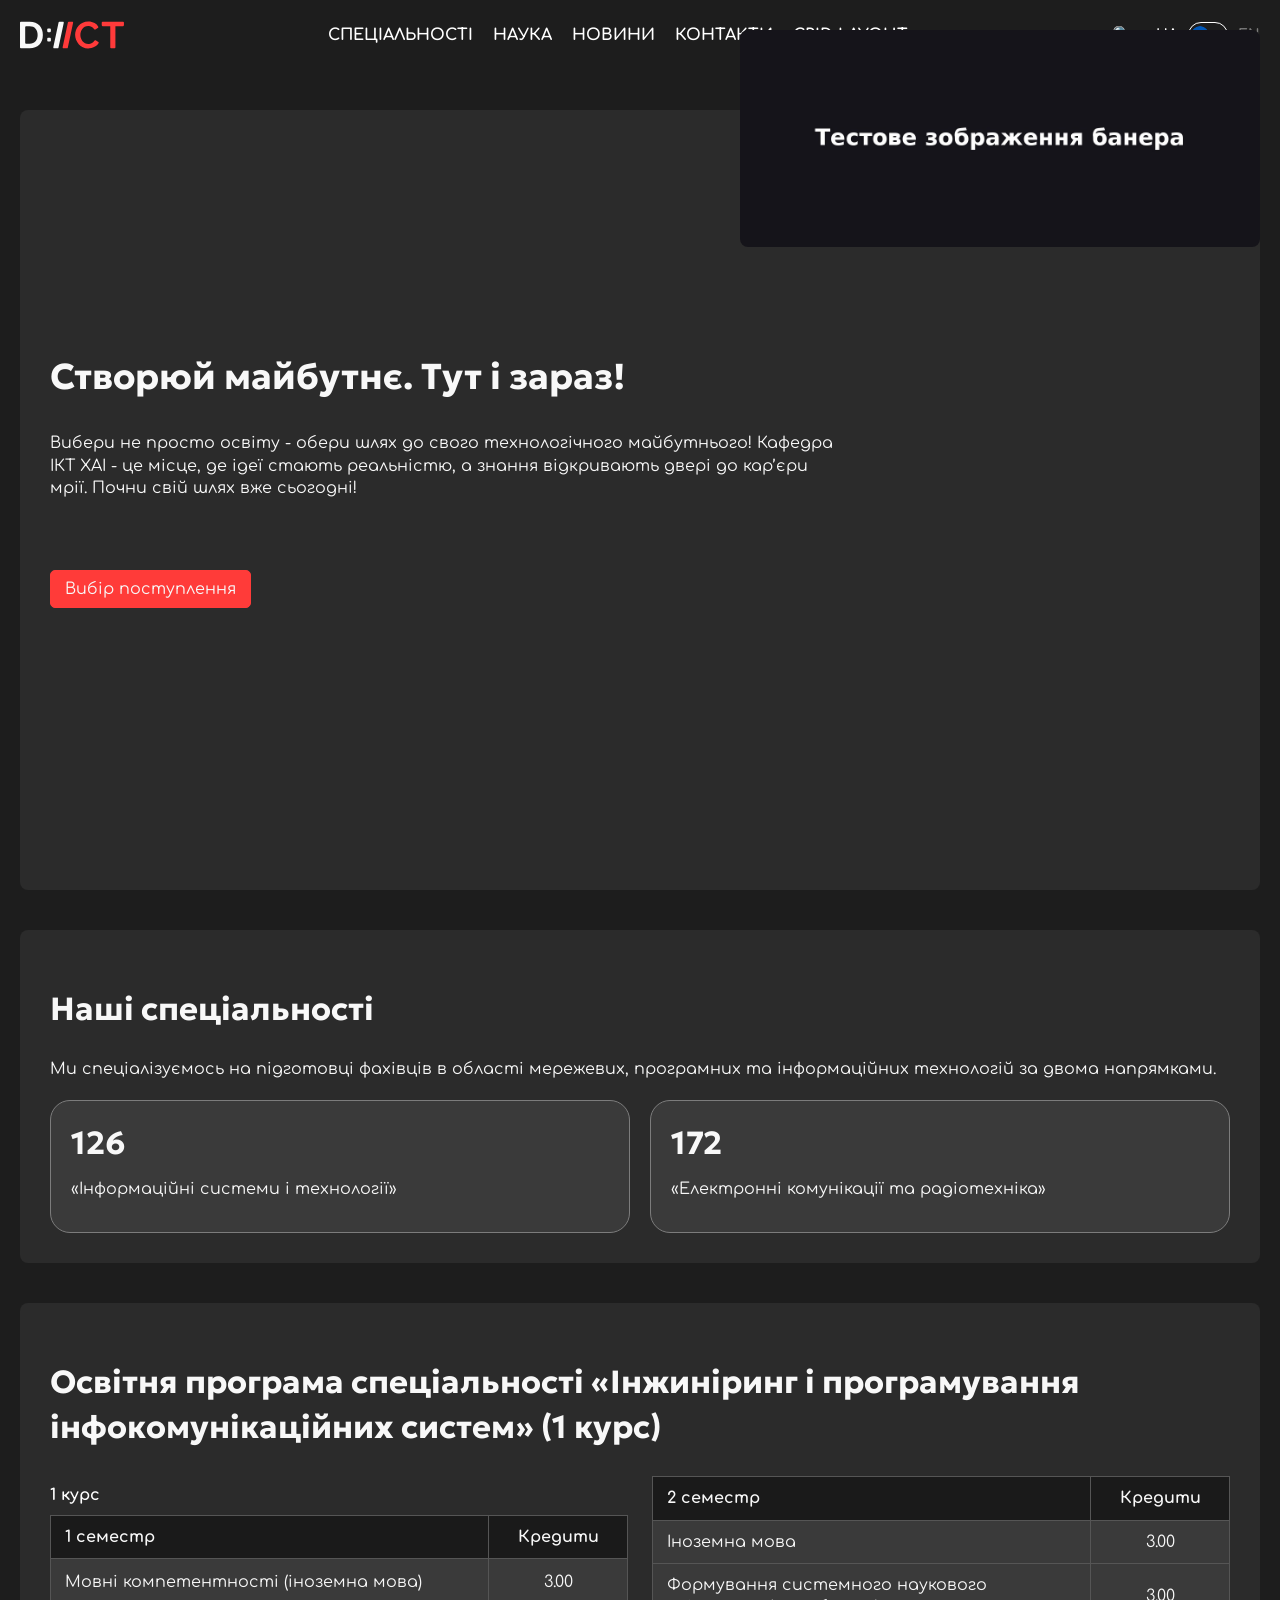
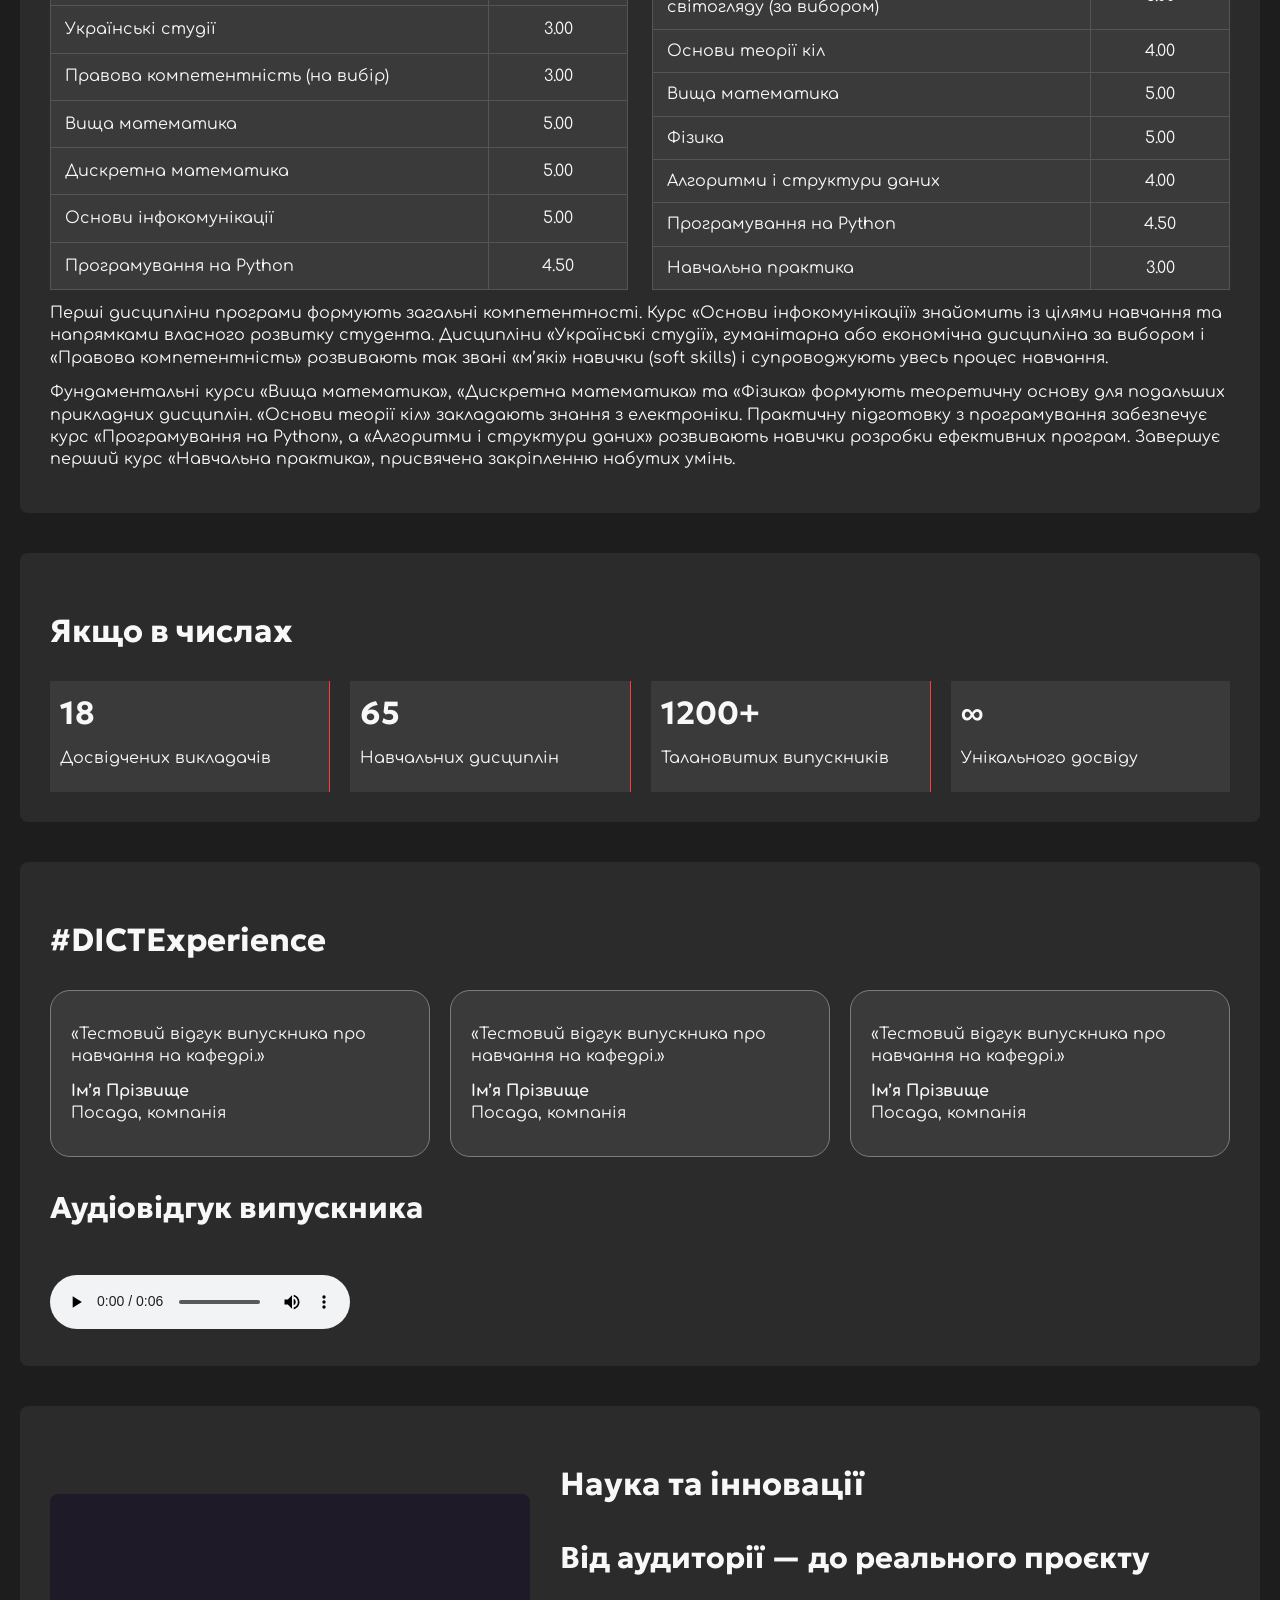
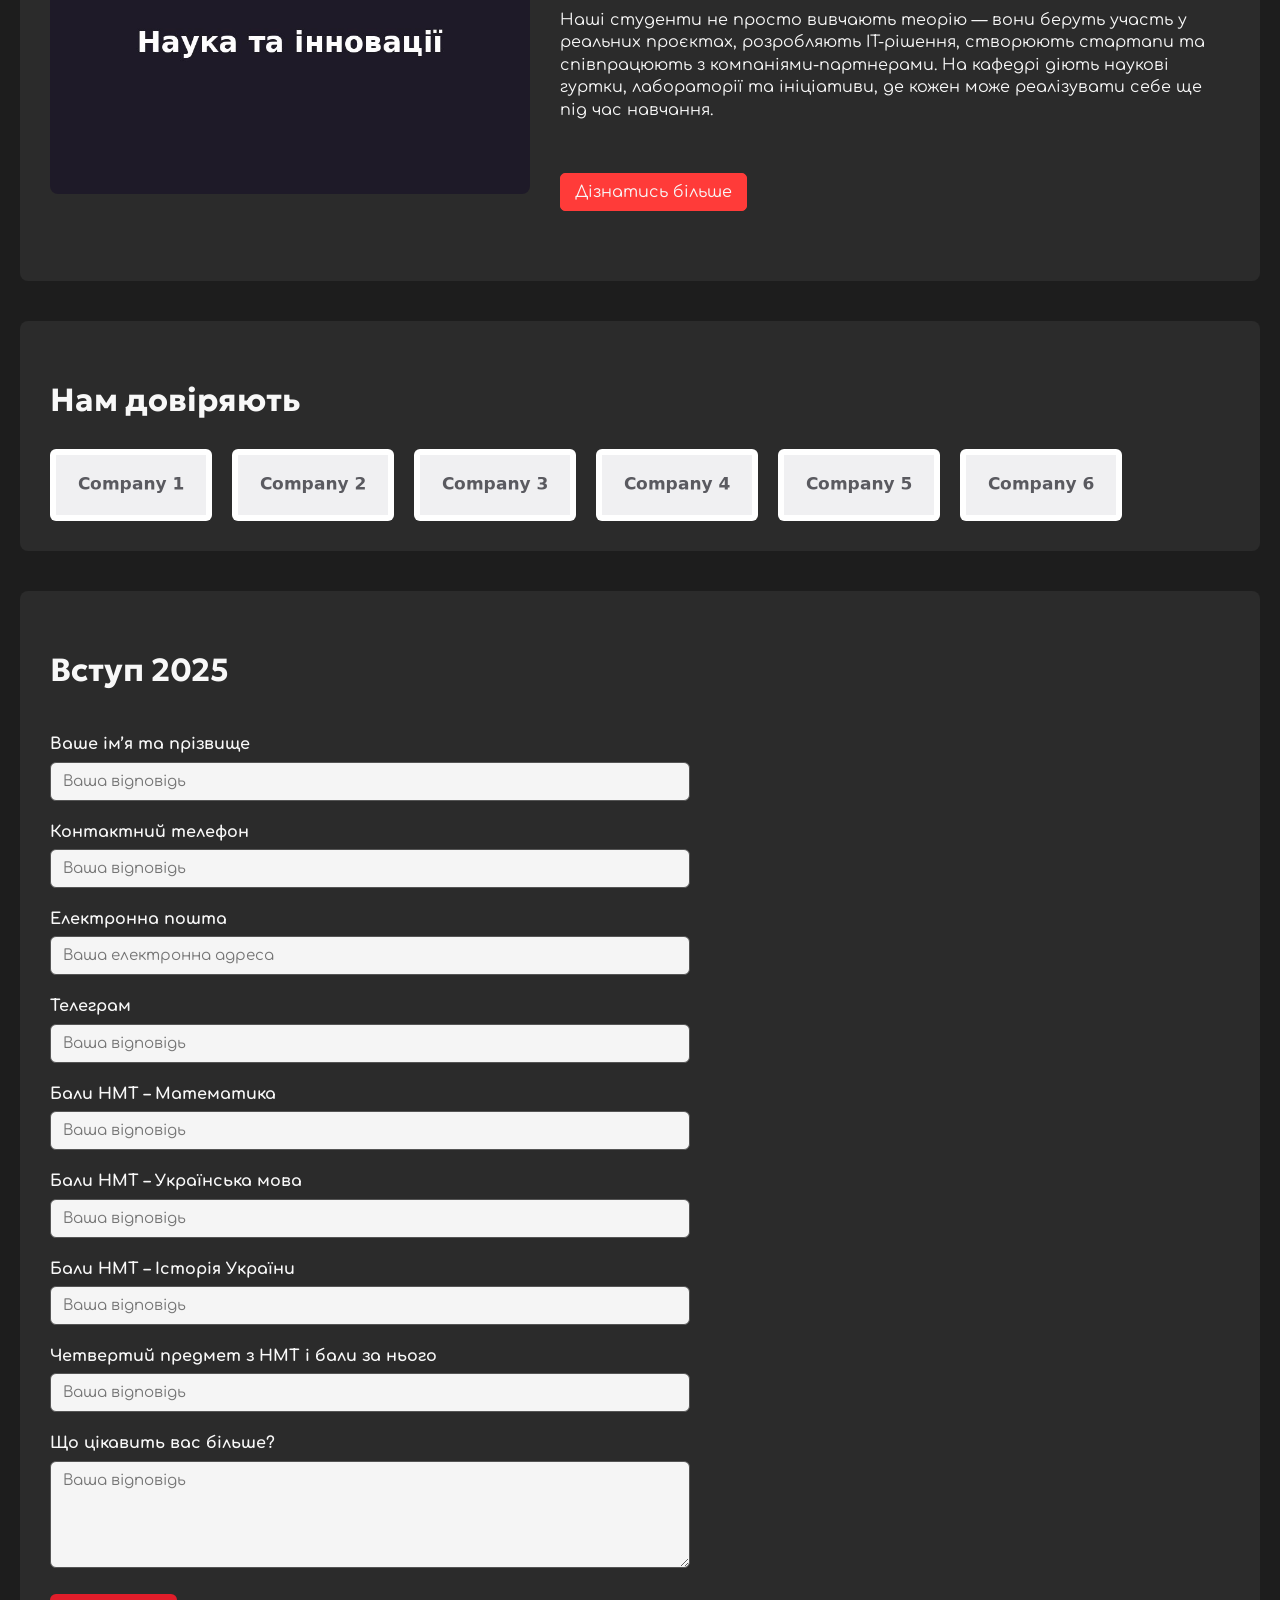
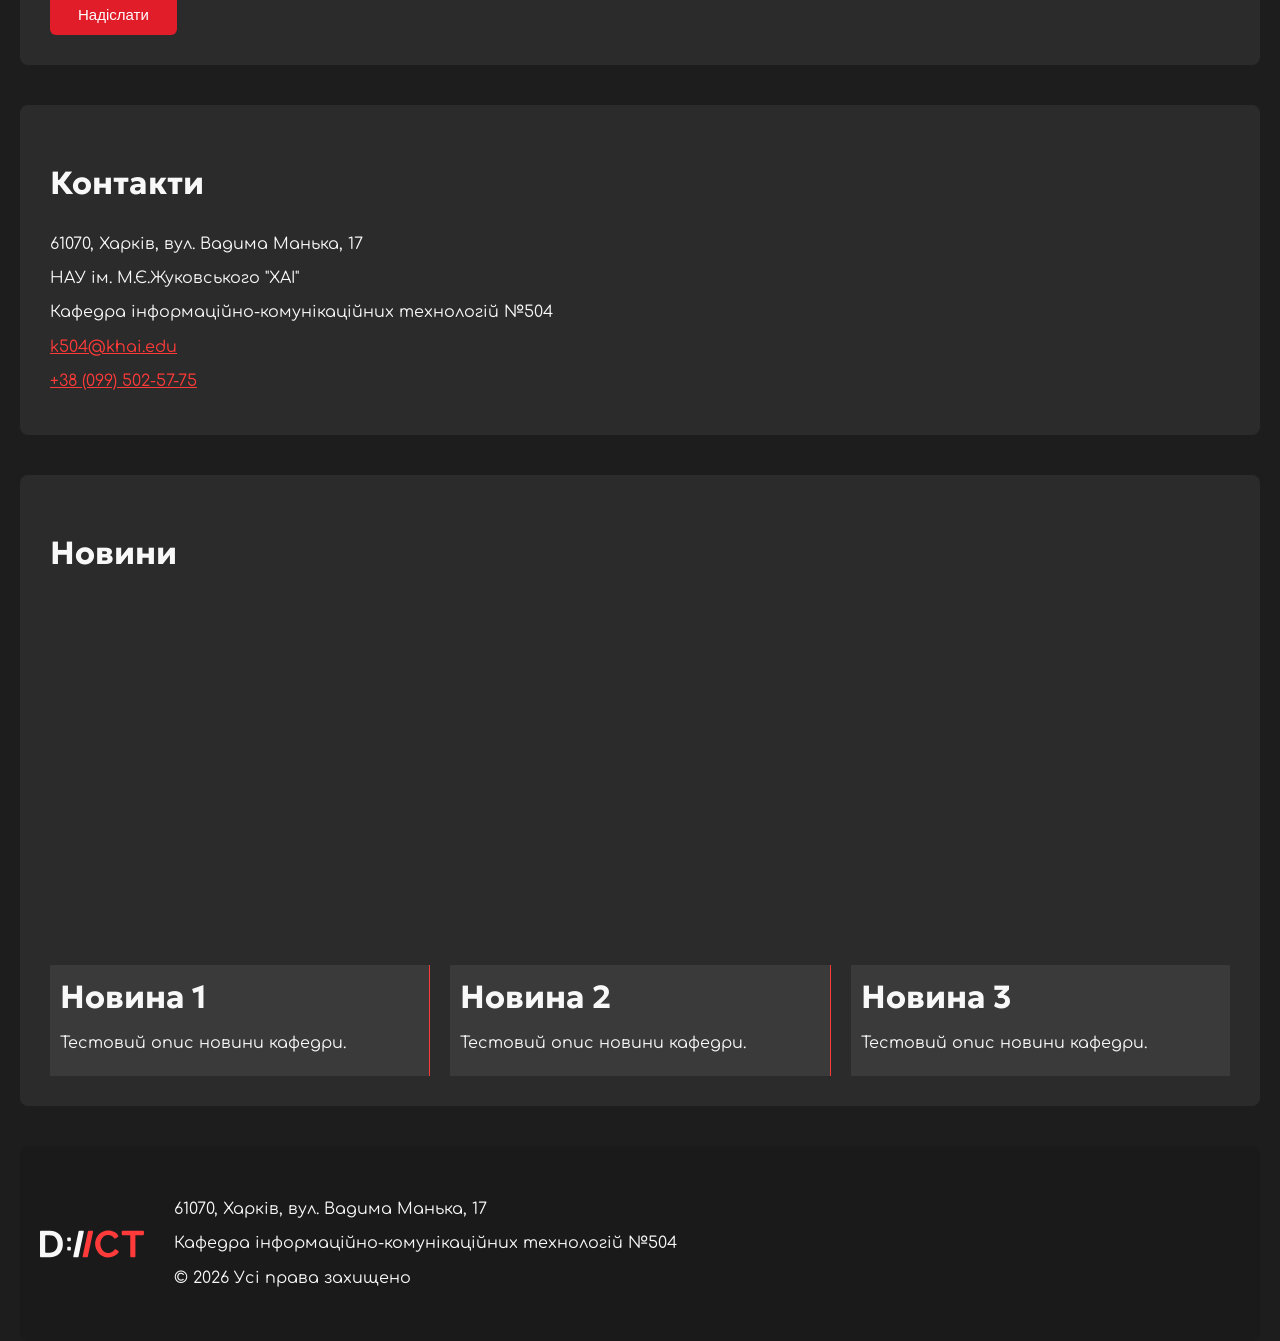
<file: index.html>
<!DOCTYPE html>
<html lang="uk">
<head>
    <meta charset="UTF-8">
    <meta name="viewport" content="width=device-width, initial-scale=1.0">
    <title>Homepage | Department of Information and Communication Technologies</title>
    <link rel="preconnect" href="https://fonts.googleapis.com">
    <link rel="preconnect" href="https://fonts.gstatic.com" crossorigin>
    <link rel="stylesheet" href="https://fonts.googleapis.com/css2?family=Comfortaa:wght@300..700&family=Geologica:wght@100..900&display=swap">
    <link rel="stylesheet" href="css/main.css">
</head>
<body>
    <header class="site-header">
        <img class="logo" src="images/logo.svg" alt="Логотип кафедри ІКТ" title="Кафедра ІКТ">
        <nav>
            <div class="burger-menu">
                <button class="menu-toggle button" type="button">Меню</button>
            </div>
            <ul class="main-menu">
                <li><a class="menu-link" href="#specialties">Спеціальності</a></li>
                <li><a class="menu-link" href="#science">Наука</a></li>
                <li><a class="menu-link" href="#news">Новини</a></li>
                <li><a class="menu-link" href="#contact">Контакти</a></li>
                <li><a class="menu-link" href="grid.html">Grid Layout</a></li>
            </ul>
        </nav>
        <a href="#" class="search" title="Пошук по сайту">&#128269;</a>
        <div class="lang">
            <ul class="lang-wrapper">
                <li class="ua"><a href="#" class="is-active">UA</a></li>
                <li class="en"><a href="#">EN</a></li>
            </ul>
        </div>
    </header>
    <main>
        <section id="banner">
            <div class="content-wrapper">
                <h1>Створюй майбутнє. Тут і зараз!</h1>
                <div class="description">
                    <p>Вибери не просто освіту - обери шлях до свого технологічного майбутнього! Кафедра ІКТ ХАІ - це місце, де ідеї стають реальністю, а знання відкривають двері до кар’єри мрії. Почни свій шлях вже сьогодні!</p>
                </div>
                <a href="#specialties" class="button">Вибір поступлення</a>
            </div>
            <div class="image-wrapper">
                <img src="images/banner.jpg" alt="Банер сайту кафедри" title="Кафедра ІКТ ХАІ">
            </div>
        </section>
        <section id="specialties">
            <h2>Наші спеціальності</h2>
            <p>Ми спеціалізуємось на підготовці фахівців в області мережевих, програмних та інформаційних технологій за двома напрямками.</p>
            <div class="cards-wrapper">
                <article class="card"><h3>126</h3><p>«Інформаційні системи і технології»</p></article>
                <article class="card"><h3>172</h3><p>«Електронні комунікації та радіотехніка»</p></article>
            </div>
        </section>
        <section id="program">
            <h2>Освітня програма спеціальності «Інжиніринг і програмування інфокомунікаційних систем» (1 курс)</h2>
            <div class="tables">
                <table>
                    <caption>1 курс</caption>
                    <thead><tr><th>1 семестр</th><th>Кредити</th></tr></thead>
                    <tbody>
                        <tr><td>Мовні компетентності (іноземна мова)</td><td>3.00</td></tr>
                        <tr><td>Українські студії</td><td>3.00</td></tr>
                        <tr><td>Правова компетентність (на вибір)</td><td>3.00</td></tr>
                        <tr><td>Вища математика</td><td>5.00</td></tr>
                        <tr><td>Дискретна математика</td><td>5.00</td></tr>
                        <tr><td>Основи інфокомунікації</td><td>5.00</td></tr>
                        <tr><td>Програмування на Python</td><td>4.50</td></tr>
                    </tbody>
                </table>
                <table>
                    <thead><tr><th>2 семестр</th><th>Кредити</th></tr></thead>
                    <tbody>
                        <tr><td>Іноземна мова</td><td>3.00</td></tr>
                        <tr><td>Формування системного наукового світогляду (за вибором)</td><td>3.00</td></tr>
                        <tr><td>Основи теорії кіл</td><td>4.00</td></tr>
                        <tr><td>Вища математика</td><td>5.00</td></tr>
                        <tr><td>Фізика</td><td>5.00</td></tr>
                        <tr><td>Алгоритми і структури даних</td><td>4.00</td></tr>
                        <tr><td>Програмування на Python</td><td>4.50</td></tr>
                        <tr><td>Навчальна практика</td><td>3.00</td></tr>
                    </tbody>
                </table>
            </div>
            <p>Перші дисципліни програми формують загальні компетентності. Курс «Основи інфокомунікації» знайомить із цілями навчання та напрямками власного розвитку студента. Дисципліни «Українські студії», гуманітарна або економічна дисципліна за вибором і «Правова компетентність» розвивають так звані «м’які» навички (soft skills) і супроводжують увесь процес навчання.</p>
            <p>Фундаментальні курси «Вища математика», «Дискретна математика» та «Фізика» формують теоретичну основу для подальших прикладних дисциплін. «Основи теорії кіл» закладають знання з електроніки. Практичну підготовку з програмування забезпечує курс «Програмування на Python», а «Алгоритми і структури даних» розвивають навички розробки ефективних програм. Завершує перший курс «Навчальна практика», присвячена закріпленню набутих умінь.</p>
        </section>

        <section id="in-numbers">
            <h2>Якщо в числах</h2>
            <div class="cards-wrapper">
                <article class="card"><h3>18</h3><p>Досвідчених викладачів</p></article>
                <article class="card"><h3>65</h3><p>Навчальних дисциплін</p></article>
                <article class="card"><h3>1200+</h3><p>Талановитих випускників</p></article>
                <article class="card"><h3>&#8734;</h3><p>Унікального досвіду</p></article>
            </div>
        </section>
        <section id="feedbacks">
            <h2>#DICTExperience</h2>
            <div class="cards-wrapper">
                <article class="card"><p>«Тестовий відгук випускника про навчання на кафедрі.»</p><p><b>Ім’я Прізвище</b><br>Посада, компанія</p></article>
                <article class="card"><p>«Тестовий відгук випускника про навчання на кафедрі.»</p><p><b>Ім’я Прізвище</b><br>Посада, компанія</p></article>
                <article class="card"><p>«Тестовий відгук випускника про навчання на кафедрі.»</p><p><b>Ім’я Прізвище</b><br>Посада, компанія</p></article>
            </div>
            <h3>Аудіовідгук випускника</h3>
            <audio src="media/review.mp3" controls>Ваш браузер не підтримує аудіо.</audio>
        </section>
        <section id="science">
            <img src="images/science.jpg" alt="Наукова діяльність кафедри" title="Наука та інновації">
            <div>
                <h2>Наука та інновації</h2>
                <h3>Від аудиторії — до реального проєкту</h3>
                <p>Наші студенти не просто вивчають теорію — вони беруть участь у реальних проєктах, розробляють ІТ-рішення, створюють стартапи та співпрацюють з компаніями-партнерами. На кафедрі діють наукові гуртки, лабораторії та ініціативи, де кожен може реалізувати себе ще під час навчання.</p>
                <a href="#" class="button">Дізнатись більше</a>
            </div>
        </section>
        <section id="partners">
            <h2>Нам довіряють</h2>
            <div class="logos">
                <img src="images/company1.png" alt="Логотип компанії-партнера 1" title="Компанія 1">
                <img src="images/company2.png" alt="Логотип компанії-партнера 2" title="Компанія 2">
                <img src="images/company3.png" alt="Логотип компанії-партнера 3" title="Компанія 3">
                <img src="images/company4.png" alt="Логотип компанії-партнера 4" title="Компанія 4">
                <img src="images/company5.png" alt="Логотип компанії-партнера 5" title="Компанія 5">
                <img src="images/company6.png" alt="Логотип компанії-партнера 6" title="Компанія 6">
            </div>
        </section>
        <section id="apply">
            <h2>Вступ 2025</h2>
            <form action="#" method="post" class="apply-form">
                <label for="fullname">Ваше ім’я та прізвище</label>
                <input type="text" id="fullname" name="fullname" placeholder="Ваша відповідь" required>
                <label for="phone">Контактний телефон</label>
                <input type="tel" id="phone" name="phone" placeholder="Ваша відповідь">
                <label for="email">Електронна пошта</label>
                <input type="email" id="email" name="email" placeholder="Ваша електронна адреса">
                <label for="telegram">Телеграм</label>
                <input type="text" id="telegram" name="telegram" placeholder="Ваша відповідь">
                <label for="nmt_math">Бали НМТ – Математика</label>
                <input type="number" id="nmt_math" name="nmt_math" min="100" max="200" placeholder="Ваша відповідь">
                <label for="nmt_ukr">Бали НМТ – Українська мова</label>
                <input type="number" id="nmt_ukr" name="nmt_ukr" min="100" max="200" placeholder="Ваша відповідь">
                <label for="nmt_hist">Бали НМТ – Історія України</label>
                <input type="number" id="nmt_hist" name="nmt_hist" min="100" max="200" placeholder="Ваша відповідь">
                <label for="nmt_extra">Четвертий предмет з НМТ і бали за нього</label>
                <input type="text" id="nmt_extra" name="nmt_extra" placeholder="Ваша відповідь">
                <label for="question">Що цікавить вас більше?</label>
                <textarea id="question" name="question" rows="5" placeholder="Ваша відповідь"></textarea>
                <button type="submit">Надіслати</button>
            </form>
        </section>

        <section id="contact">
            <h2>Контакти</h2>
            <p>61070, Харків, вул. Вадима Манька, 17</p>
            <p>НАУ ім. М.Є.Жуковського "ХАІ"</p>
            <p>Кафедра інформаційно-комунікаційних технологій №504</p>
            <p><a href="mailto:k504@khai.edu">k504@khai.edu</a></p>
            <p><a href="tel:+380995025775">+38 (099) 502-57-75</a></p>
        </section>
        <section id="news">
            <h2>Новини</h2>
            <video src="media/news.mp4" autoplay muted loop width="640">Ваш браузер не підтримує відео.</video>
            <div class="news-cards">
                <article class="news-card"><div class="content-wrapper"><h3>Новина 1</h3><p>Тестовий опис новини кафедри.</p></div></article>
                <article class="news-card"><div class="content-wrapper"><h3>Новина 2</h3><p>Тестовий опис новини кафедри.</p></div></article>
                <article class="news-card"><div class="content-wrapper"><h3>Новина 3</h3><p>Тестовий опис новини кафедри.</p></div></article>
            </div>
        </section>
    </main>
    <footer class="site-footer">
        <img src="images/logo.svg" alt="Логотип кафедри ІКТ" title="Кафедра ІКТ">
        <div>
            <p>61070, Харків, вул. Вадима Манька, 17</p>
            <p>Кафедра інформаційно-комунікаційних технологій №504</p>
            <p>&copy; 2026 Усі права захищено</p>
        </div>
    </footer>
    <script src="js/main.js"></script>
</body>
</html>
</file>
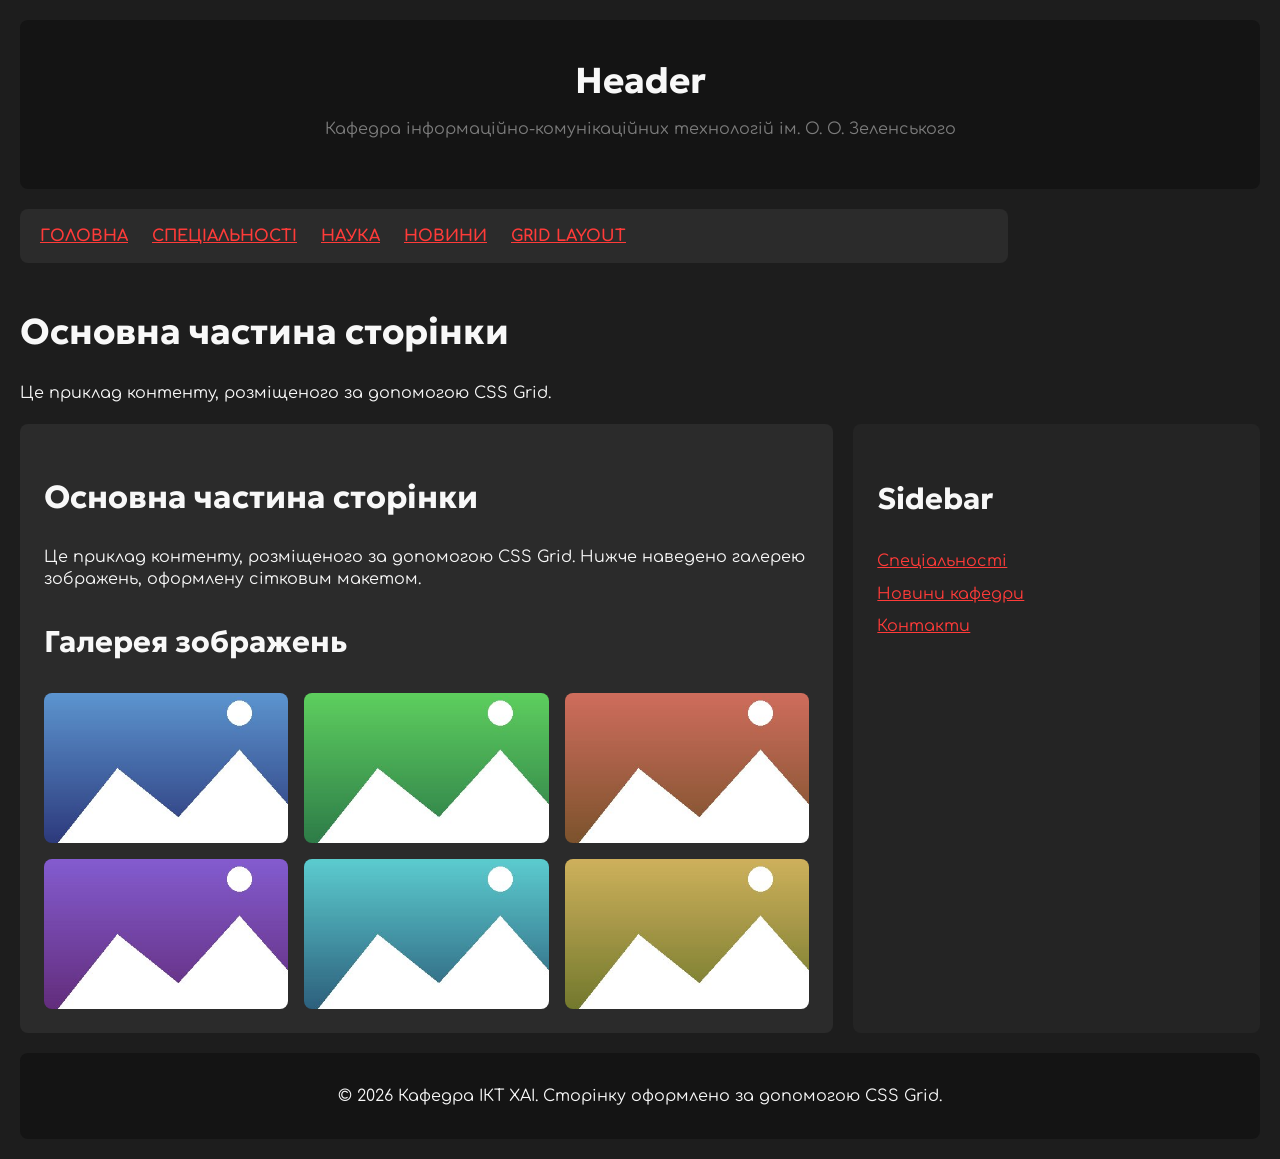
<file: grid.html>
<!DOCTYPE html>
<html lang="uk">
<head>
    <meta charset="UTF-8">
    <meta name="viewport" content="width=device-width, initial-scale=1.0">
    <title>Grid Layout | Department of Information and Communication Technologies</title>
    <link rel="preconnect" href="https://fonts.googleapis.com">
    <link rel="preconnect" href="https://fonts.gstatic.com" crossorigin>
    <link rel="stylesheet" href="https://fonts.googleapis.com/css2?family=Comfortaa:wght@300..700&family=Geologica:wght@100..900&display=swap">
    <link rel="stylesheet" href="css/main.css">
</head>
<body>
    <div class="grid-page">
        <header class="grid-header">
            <h1>Header</h1>
            <p>Кафедра інформаційно-комунікаційних технологій ім. О. О. Зеленського</p>
        </header>

        <nav class="grid-nav">
            <ul>
                <li><a href="index.html">Головна</a></li>
                <li><a href="index.html#specialties">Спеціальності</a></li>
                <li><a href="index.html#science">Наука</a></li>
                <li><a href="index.html#news">Новини</a></li>
                <li><a href="grid.html">Grid Layout</a></li>
            </ul>
        </nav>

        <main class="grid-main">
            <h1>Основна частина сторінки</h1>
            <p>Це приклад контенту, розміщеного за допомогою CSS Grid.</p>

            <div class="content-grid">
                <article class="grid-article">
                    <h2>Основна частина сторінки</h2>
                    <p>Це приклад контенту, розміщеного за допомогою CSS Grid. Нижче наведено
                       галерею зображень, оформлену сітковим макетом.</p>

                    <h3>Галерея зображень</h3>
                    <div class="gallery">
                        <img src="images/gallery1.jpg" alt="Архітектура ПЗ">
                        <img src="images/gallery2.jpg" alt="Лабораторія">
                        <img src="images/gallery3.jpg" alt="Хакатон">
                        <img src="images/gallery4.jpg" alt="Робототехніка">
                        <img src="images/gallery5.jpg" alt="Мережі">
                        <img src="images/gallery6.jpg" alt="Випускники">
                    </div>
                </article>

                <aside class="grid-sidebar">
                    <h3>Sidebar</h3>
                    <ul>
                        <li><a href="index.html#specialties">Спеціальності</a></li>
                        <li><a href="index.html#news">Новини кафедри</a></li>
                        <li><a href="index.html#contact">Контакти</a></li>
                    </ul>
                </aside>
            </div>
        </main>

        <footer class="grid-footer">
            <p>© 2026 Кафедра ІКТ ХАІ. Сторінку оформлено за допомогою CSS Grid.</p>
        </footer>
    </div>
</body>
</html>
</file>
<file: css/main.css>
@import url("https://fonts.googleapis.com/css2?family=Comfortaa:wght@300..700&family=Geologica:wght@100..900&display=swap");
:root {
  --primary-color: #1d1d1d;
  --primary-text-color: #f8f8f8;
  --red-color: #ff3b39;
  --red-hover-color: #ff1a18;
  --grey-color: #7c7c7c;
  --silver-color: #bfbfbf;
}

[data-theme=light] {
  --primary-color: #f8f8f8;
  --primary-text-color: #1d1d1d;
  --red-color: #ff3b39;
  --red-hover-color: #ff1a18;
  --grey-color: #7c7c7c;
  --silver-color: #bfbfbf;
}

body {
  font-size: 14px;
  line-height: 1.4;
  font-family: "Comfortaa", sans-serif;
  color: var(--primary-text-color);
}

h1, h2, h3, h4, h5, h6,
.h1, .h2, .h3, .h4, .h5, .h6 {
  line-height: 1.4;
  font-weight: 700;
  font-family: "Geologica", sans-serif;
}

h1, .h1 {
  font-size: 28px;
}

h2, .h2 {
  font-size: 26px;
}

h3, .h3 {
  font-size: 24px;
}

h4, .h4 {
  font-size: 22px;
}

h5, .h5 {
  font-size: 20px;
}

h6, .h6 {
  font-size: 18px;
}

.p, p {
  font-size: 14px;
  line-height: 1.4;
  margin: 12px 0;
}

.small, small {
  font-size: 12px;
  line-height: 1.4;
}

.scc_large-text, .large {
  font-size: 16px;
  line-height: 1.4;
}

a {
  color: var(--red-color);
  font-weight: 400;
  text-decoration: underline;
}
a:active, a:hover, a:focus {
  text-decoration: none;
}

strong {
  font-weight: 700;
}

em {
  font-style: italic;
}

@media (min-width: 796px) {
  body {
    font-size: 16px;
  }
  .p, p {
    font-size: 16px;
  }
  h1, .h1 {
    font-size: 32px;
  }
  h2, .h2 {
    font-size: 28px;
  }
  h3, .h3 {
    font-size: 26px;
  }
  h4, .h4 {
    font-size: 24px;
  }
  h5, .h5 {
    font-size: 22px;
  }
  h6, .h6 {
    font-size: 20px;
  }
}
@media (min-width: 1200px) {
  h1, .h1 {
    font-size: 36px;
  }
  h2, .h2 {
    font-size: 32px;
  }
  h3, .h3 {
    font-size: 30px;
  }
  h4, .h4 {
    font-size: 28px;
  }
  h5, .h5 {
    font-size: 24px;
  }
  h6, .h6 {
    font-size: 22px;
  }
}
body {
  background: var(--primary-color);
  color: var(--primary-text-color);
  max-width: 80em;
  margin: 0 auto;
  padding: 0 20px;
}

main section {
  background-color: #2b2b2b;
  border-radius: 8px;
  padding: 30px;
  margin: 40px 0;
}

.button {
  display: inline-block;
  background: var(--red-color);
  color: var(--primary-text-color);
  width: fit-content;
  padding: 7px 14px;
  border-radius: 5px;
  margin: 40px 0;
  border: 1px solid var(--red-color);
  text-decoration: none;
}
.button p {
  margin: 0;
}
.button:hover {
  background: var(--red-hover-color);
  border-color: var(--red-hover-color);
}
.button:focus {
  background: var(--primary-color);
}

#banner {
  position: relative;
  height: 720px;
  display: flex;
  align-items: center;
}
#banner .content-wrapper {
  width: 67%;
  display: flex;
  flex-direction: column;
  gap: 30px;
  position: relative;
  z-index: 9;
}
#banner .content-wrapper h1 {
  margin: 0;
}
#banner .content-wrapper .description p {
  margin: 0;
}
#banner .content-wrapper .button {
  text-decoration: none;
  cursor: pointer;
}
#banner .image-wrapper {
  position: absolute;
  top: -80px;
  right: 0;
}
#banner .image-wrapper img {
  max-width: 520px;
  width: 100%;
  border-radius: 8px;
}

#science {
  display: flex;
  gap: 30px;
  align-items: center;
}
#science img {
  max-width: 480px;
  width: 100%;
  border-radius: 8px;
}

.cards-wrapper,
.news-cards {
  display: flex;
  gap: 20px;
  flex-wrap: wrap;
  margin-top: 20px;
}

.card,
.news-card {
  flex: 1;
  min-width: 220px;
  background-color: #3a3a3a;
}
.card h3,
.news-card h3 {
  font-size: 32px;
  margin: 0 0 8px;
}

.logos {
  display: flex;
  gap: 20px;
  flex-wrap: wrap;
  margin-top: 20px;
}
.logos img {
  height: 60px;
  background: #fff;
  border-radius: 6px;
  padding: 6px;
}

video,
audio {
  margin-top: 16px;
  max-width: 100%;
  border-radius: 8px;
}

.tables {
  display: flex;
  gap: 24px;
  flex-wrap: wrap;
  margin-top: 20px;
}
.tables table {
  flex: 1;
  min-width: 340px;
  border-collapse: collapse;
  background-color: #3a3a3a;
}
.tables caption {
  text-align: left;
  font-weight: bold;
  padding: 8px 0;
  color: #fff;
}
.tables th,
.tables td {
  border: 1px solid #555;
  padding: 10px 14px;
  text-align: left;
}
.tables thead th {
  background-color: #1a1a1a;
}
.tables td:last-child,
.tables th:last-child {
  text-align: center;
  width: 110px;
}

.apply-form {
  display: flex;
  flex-direction: column;
  gap: 6px;
  margin-top: 16px;
  max-width: 640px;
}
.apply-form label {
  margin-top: 14px;
  font-weight: bold;
}
.apply-form input,
.apply-form textarea {
  padding: 10px 12px;
  border: 1px solid #555;
  border-radius: 6px;
  background-color: #f5f5f5;
  color: #1a1a1a;
  font-family: inherit;
  font-size: 15px;
}
.apply-form textarea {
  resize: vertical;
}
.apply-form button {
  align-self: flex-start;
  margin-top: 20px;
  background-color: #e11d2a;
  color: #fff;
  border: none;
  padding: 12px 28px;
  border-radius: 6px;
  font-size: 15px;
  cursor: pointer;
}

@media (max-width: 1199px) {
  #banner {
    height: auto;
    flex-direction: column;
    gap: 20px;
  }
  #banner .content-wrapper {
    width: 100%;
  }
  #banner .image-wrapper {
    position: static;
    top: auto;
    right: auto;
  }
  #banner .image-wrapper img {
    max-width: 100%;
  }
}
.site-header {
  display: flex;
  flex-direction: row;
  flex-wrap: wrap;
  gap: 20px;
  align-items: center;
  padding: 20px 0;
  position: relative;
}

.logo {
  width: 104px;
}

nav {
  width: calc(100% - 292px);
  display: flex;
}
nav .burger-menu {
  margin-left: auto;
  width: fit-content;
}
nav .burger-menu .menu-toggle {
  margin: 0;
}
nav .main-menu {
  margin: 0;
  padding: 0;
  list-style: none;
  display: none;
  flex-direction: row;
  flex-wrap: wrap;
  gap: 20px;
  justify-content: center;
  font-weight: bold;
}
nav .main-menu .menu-link {
  text-decoration: none;
  color: #ffffff;
  text-transform: uppercase;
  font-weight: bold;
}
nav .main-menu.show {
  display: flex;
  position: absolute;
  top: 60px;
  left: 0;
  width: 90%;
  margin: 0;
  padding: 20px;
  background: #2b2b2b;
  border-radius: 8px;
  z-index: 20;
}

.search {
  width: 24px;
}

.lang {
  width: 104px;
}
.lang .lang-wrapper {
  list-style: none;
  margin: 0;
  padding: 0;
  display: flex;
  align-items: center;
  justify-content: space-between;
  gap: 10px;
}
.lang .lang-wrapper::before {
  content: "";
  display: block;
  width: 38px;
  height: 24px;
  border-radius: 100px;
  border: 1px solid #ffffff;
  order: 2;
}
.lang .lang-wrapper li {
  font-size: 14px;
  font-weight: bold;
  line-height: 24px;
  color: #7c7c7c;
  position: relative;
}
.lang .lang-wrapper li a {
  text-decoration: none;
  color: #7c7c7c;
  display: inline-block;
  font-size: 14px;
  font-weight: bold;
  line-height: 24px;
}
.lang .lang-wrapper li a.is-active {
  color: #ffffff;
}
.lang .lang-wrapper li.ua {
  order: 1;
}
.lang .lang-wrapper li.ua a::after {
  content: "";
  display: none;
  width: 18px;
  height: 18px;
  border-radius: 50%;
  background: url("../images/uk.png");
  background-size: 18px 18px;
  position: absolute;
  top: 3px;
  right: -31px;
}
.lang .lang-wrapper li.ua a.is-active::after {
  display: block;
}
.lang .lang-wrapper li.en {
  order: 3;
}
.lang .lang-wrapper li.en a::before {
  content: "";
  display: none;
  width: 18px;
  height: 18px;
  border-radius: 50%;
  background: url("../images/en.png") no-repeat;
  background-size: 18px 18px;
  position: absolute;
  top: 3px;
  left: -31px;
}
.lang .lang-wrapper li.en a.is-active::before {
  display: block;
}

@media (min-width: 1200px) {
  header nav {
    justify-content: center;
  }
  header nav .burger-menu {
    display: none;
  }
  header nav .main-menu {
    display: flex;
    position: static;
    width: auto;
    padding: 0;
    background: none;
  }
}
.site-footer {
  display: flex;
  align-items: center;
  gap: 30px;
  padding: 40px 20px;
  margin-top: 40px;
  background-color: #1a1a1a;
  border-radius: 8px;
}

#feedbacks .cards-wrapper .card {
  padding: 20px;
  border-radius: 20px;
  border: 1px solid #7c7c7c;
}

#in-numbers .cards-wrapper .card {
  padding: 10px;
  border-right: 1px solid #ff3b39;
}
#in-numbers .cards-wrapper .card:last-child {
  border-right: none;
}

#news .news-cards .news-card {
  border-right: 1px solid #ff3b39;
}
#news .news-cards .news-card:last-child {
  border-right: none;
}
#news .news-cards .news-card .content-wrapper {
  padding: 10px;
}

#specialties .cards-wrapper .card {
  padding: 20px;
  border-radius: 20px;
  border: 1px solid #7c7c7c;
}

.grid-page {
  display: grid;
  grid-template-areas: "header" "nav" "main" "footer";
  gap: 20px;
  padding: 20px 0;
}

.grid-header {
  grid-area: header;
  background: #141414;
  text-align: center;
  padding: 36px 20px;
  border-radius: 8px;
}
.grid-header h1 {
  margin: 0;
}
.grid-header p {
  color: #7c7c7c;
}

.grid-nav {
  grid-area: nav;
  background: #2b2b2b;
  padding: 16px 20px;
  border-radius: 8px;
}
.grid-nav ul {
  margin: 0;
  padding: 0;
  list-style: none;
  display: flex;
  flex-wrap: wrap;
  gap: 24px;
  justify-content: center;
}
.grid-nav ul a {
  text-transform: uppercase;
  font-weight: bold;
}

.grid-main {
  grid-area: main;
}
.grid-main .content-grid {
  display: grid;
  grid-template-columns: 2fr 1fr;
  gap: 20px;
  margin-top: 20px;
}

.grid-article {
  background: #2b2b2b;
  padding: 24px;
  border-radius: 8px;
}

.grid-sidebar {
  background: #242424;
  padding: 24px;
  border-radius: 8px;
}
.grid-sidebar ul {
  margin: 0;
  padding: 0;
  list-style: none;
  display: grid;
  gap: 10px;
}

.gallery {
  display: grid;
  grid-template-columns: repeat(3, 1fr);
  gap: 16px;
  margin-top: 16px;
}
.gallery img {
  width: 100%;
  height: 150px;
  object-fit: cover;
  border-radius: 8px;
  display: block;
}

.grid-footer {
  grid-area: footer;
  background: #141414;
  text-align: center;
  padding: 20px;
  border-radius: 8px;
}

@media (max-width: 48em) {
  .grid-main .content-grid {
    grid-template-columns: 1fr;
  }
  .gallery {
    grid-template-columns: repeat(2, 1fr);
  }
}

/*# sourceMappingURL=main.css.map */
</file>
